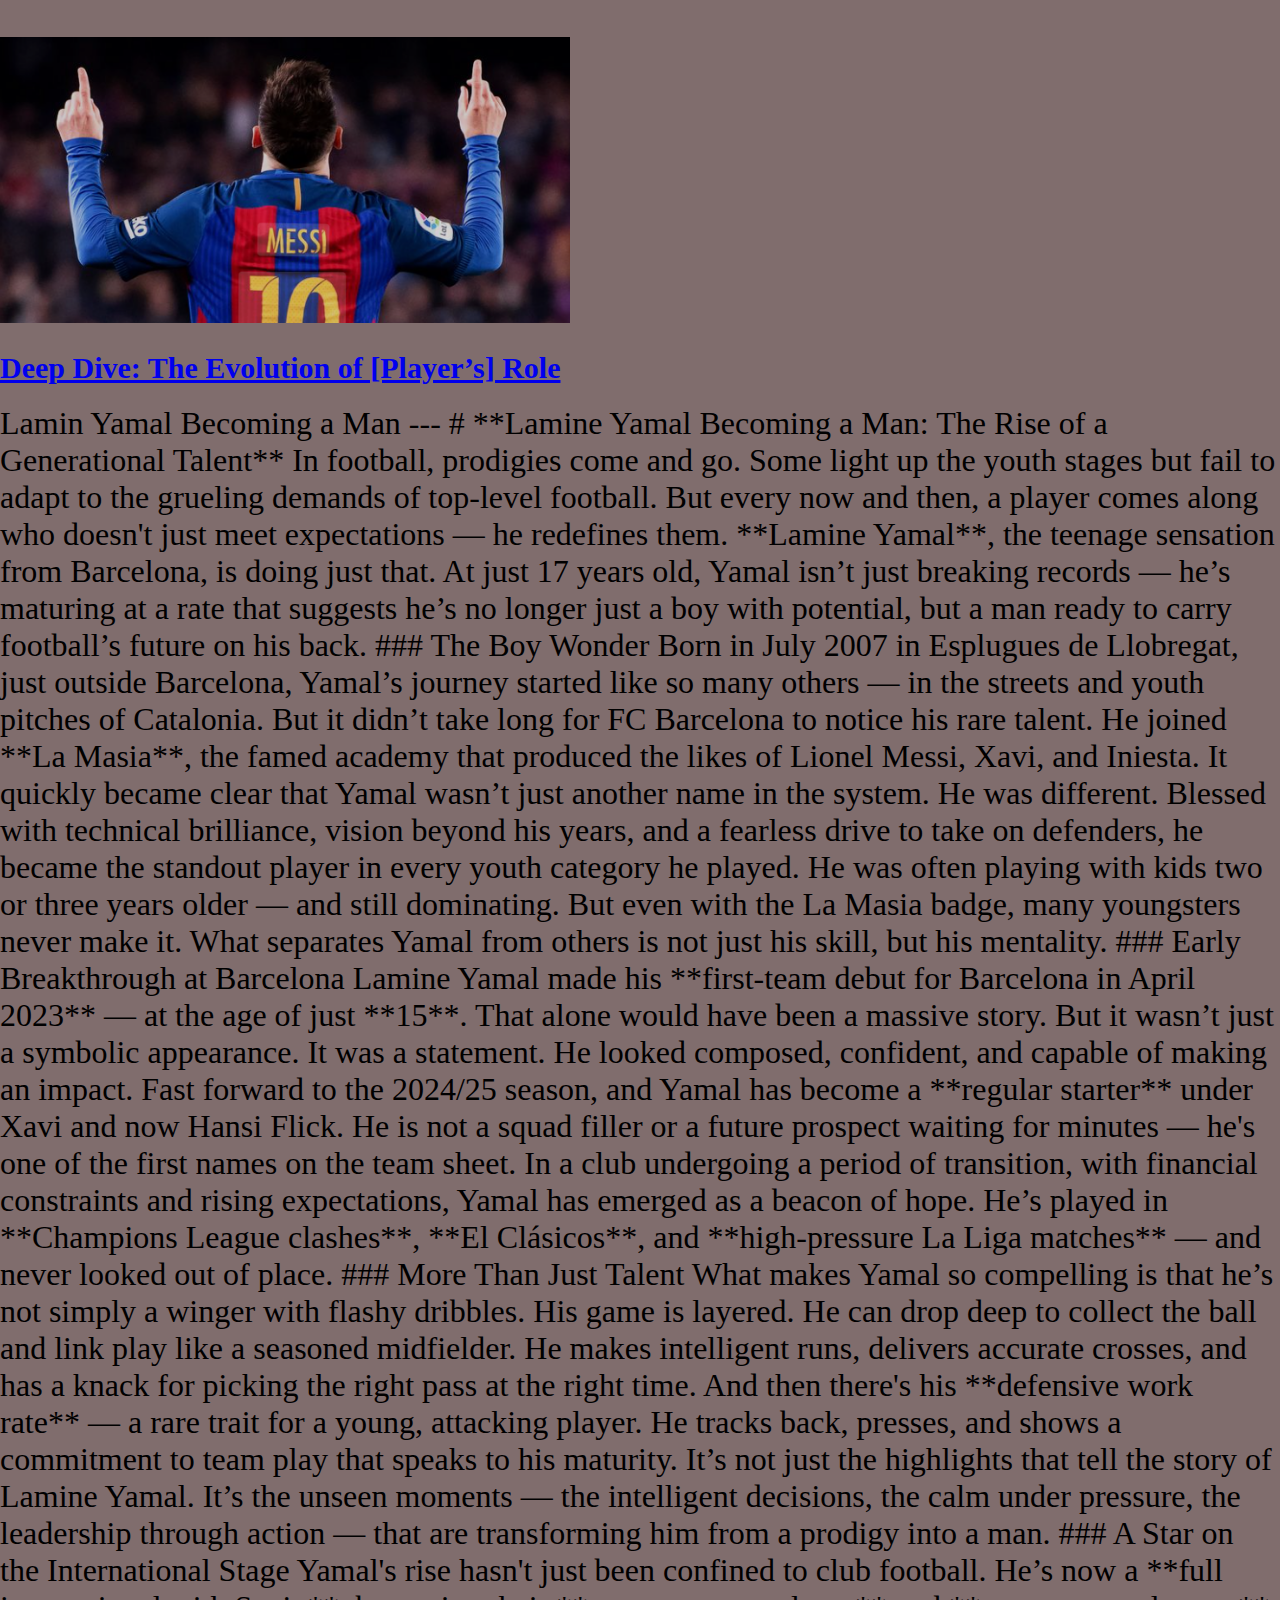
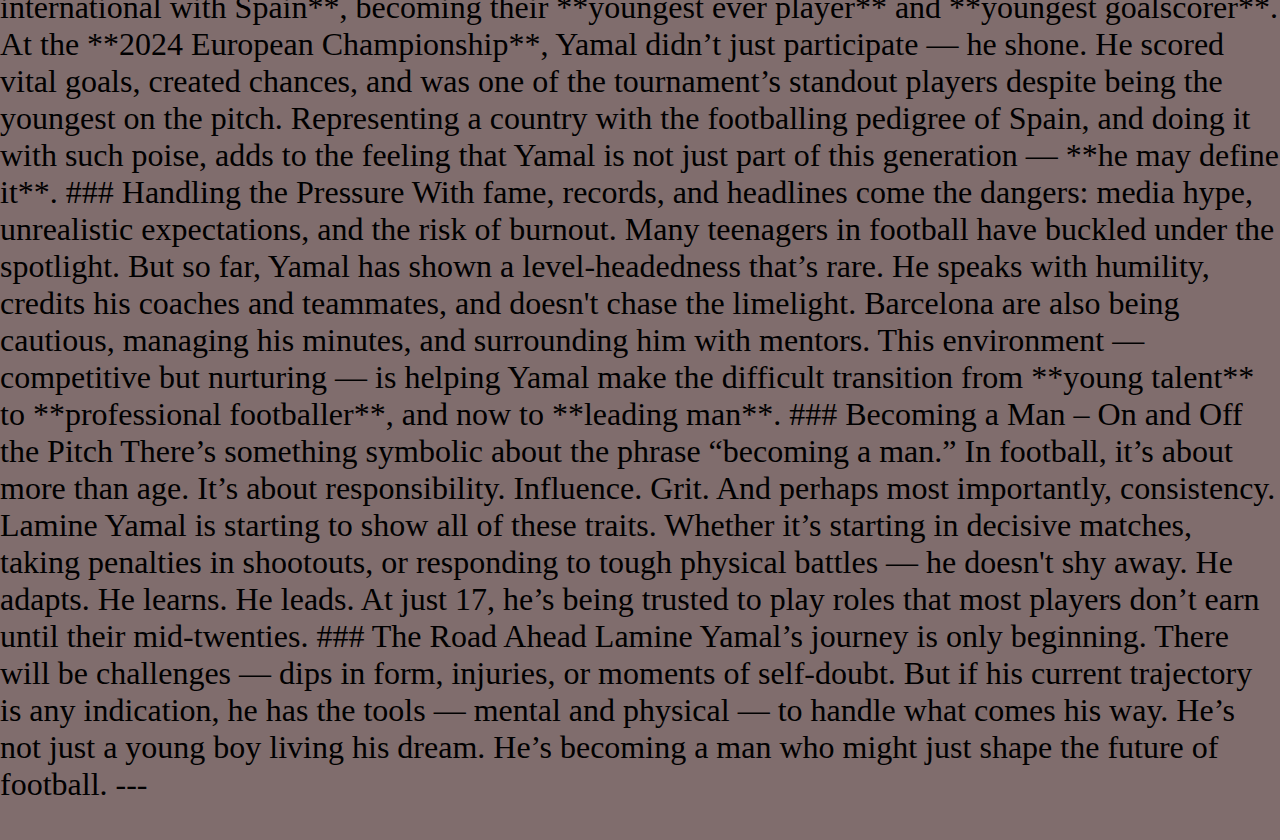
<file: Deep Dive.html>
<!DOCTYPE html>
<html lang="en">
  <head>
    <meta charset="UTF-8" />
    <meta name="viewport" content="width=device-width, initial-scale=1.0" />
    <title>Deep Dive: The Evolution of [Player’s] Role</title>
    <link rel="stylesheet" href="football.css" />
  </head>
  <body>
    <div class="Messi">
      <a href="chelsea.html"> <img src="Screenshot 2025-07-19 164123.png" /></a>
      <a href="chelsea.html"
        ><h1 class="Posts">Deep Dive: The Evolution of [Player’s] Role</h1></a
      >
      <div class="note">
        Lamin Yamal Becoming a Man --- # **Lamine Yamal Becoming a Man:
        The Rise of a Generational Talent** In football, prodigies come and go.
        Some light up the youth stages but fail to adapt to the grueling demands
        of top-level football. But every now and then, a player comes along who
        doesn't just meet expectations — he redefines them. **Lamine Yamal**,
        the teenage sensation from Barcelona, is doing just that. At just 17
        years old, Yamal isn’t just breaking records — he’s maturing at a rate
        that suggests he’s no longer just a boy with potential, but a man ready
        to carry football’s future on his back. ### The Boy Wonder Born in July
        2007 in Esplugues de Llobregat, just outside Barcelona, Yamal’s journey
        started like so many others — in the streets and youth pitches of
        Catalonia. But it didn’t take long for FC Barcelona to notice his rare
        talent. He joined **La Masia**, the famed academy that produced the
        likes of Lionel Messi, Xavi, and Iniesta. It quickly became clear that
        Yamal wasn’t just another name in the system. He was different. Blessed
        with technical brilliance, vision beyond his years, and a fearless drive
        to take on defenders, he became the standout player in every youth
        category he played. He was often playing with kids two or three years
        older — and still dominating. But even with the La Masia badge, many
        youngsters never make it. What separates Yamal from others is not just
        his skill, but his mentality. ### Early Breakthrough at Barcelona Lamine
        Yamal made his **first-team debut for Barcelona in April 2023** — at the
        age of just **15**. That alone would have been a massive story. But it
        wasn’t just a symbolic appearance. It was a statement. He looked
        composed, confident, and capable of making an impact. Fast forward to
        the 2024/25 season, and Yamal has become a **regular starter** under
        Xavi and now Hansi Flick. He is not a squad filler or a future prospect
        waiting for minutes — he's one of the first names on the team sheet. In
        a club undergoing a period of transition, with financial constraints and
        rising expectations, Yamal has emerged as a beacon of hope. He’s played
        in **Champions League clashes**, **El Clásicos**, and **high-pressure La
        Liga matches** — and never looked out of place. ### More Than Just
        Talent What makes Yamal so compelling is that he’s not simply a winger
        with flashy dribbles. His game is layered. He can drop deep to collect
        the ball and link play like a seasoned midfielder. He makes intelligent
        runs, delivers accurate crosses, and has a knack for picking the right
        pass at the right time. And then there's his **defensive work rate** — a
        rare trait for a young, attacking player. He tracks back, presses, and
        shows a commitment to team play that speaks to his maturity. It’s not
        just the highlights that tell the story of Lamine Yamal. It’s the unseen
        moments — the intelligent decisions, the calm under pressure, the
        leadership through action — that are transforming him from a prodigy
        into a man. ### A Star on the International Stage Yamal's rise hasn't
        just been confined to club football. He’s now a **full international
        with Spain**, becoming their **youngest ever player** and **youngest
        goalscorer**. At the **2024 European Championship**, Yamal didn’t just
        participate — he shone. He scored vital goals, created chances, and was
        one of the tournament’s standout players despite being the youngest on
        the pitch. Representing a country with the footballing pedigree of
        Spain, and doing it with such poise, adds to the feeling that Yamal is
        not just part of this generation — **he may define it**. ### Handling
        the Pressure With fame, records, and headlines come the dangers: media
        hype, unrealistic expectations, and the risk of burnout. Many teenagers
        in football have buckled under the spotlight. But so far, Yamal has
        shown a level-headedness that’s rare. He speaks with humility, credits
        his coaches and teammates, and doesn't chase the limelight. Barcelona
        are also being cautious, managing his minutes, and surrounding him with
        mentors. This environment — competitive but nurturing — is helping Yamal
        make the difficult transition from **young talent** to **professional
        footballer**, and now to **leading man**. ### Becoming a Man – On and
        Off the Pitch There’s something symbolic about the phrase “becoming a
        man.” In football, it’s about more than age. It’s about responsibility.
        Influence. Grit. And perhaps most importantly, consistency. Lamine Yamal
        is starting to show all of these traits. Whether it’s starting in
        decisive matches, taking penalties in shootouts, or responding to tough
        physical battles — he doesn't shy away. He adapts. He learns. He leads.
        At just 17, he’s being trusted to play roles that most players don’t
        earn until their mid-twenties. ### The Road Ahead Lamine Yamal’s journey
        is only beginning. There will be challenges — dips in form, injuries, or
        moments of self-doubt. But if his current trajectory is any indication,
        he has the tools — mental and physical — to handle what comes his way.
        He’s not just a young boy living his dream. He’s becoming a man who
        might just shape the future of football. ---
      </div>
    </div>
  </body>
</html>
</file>
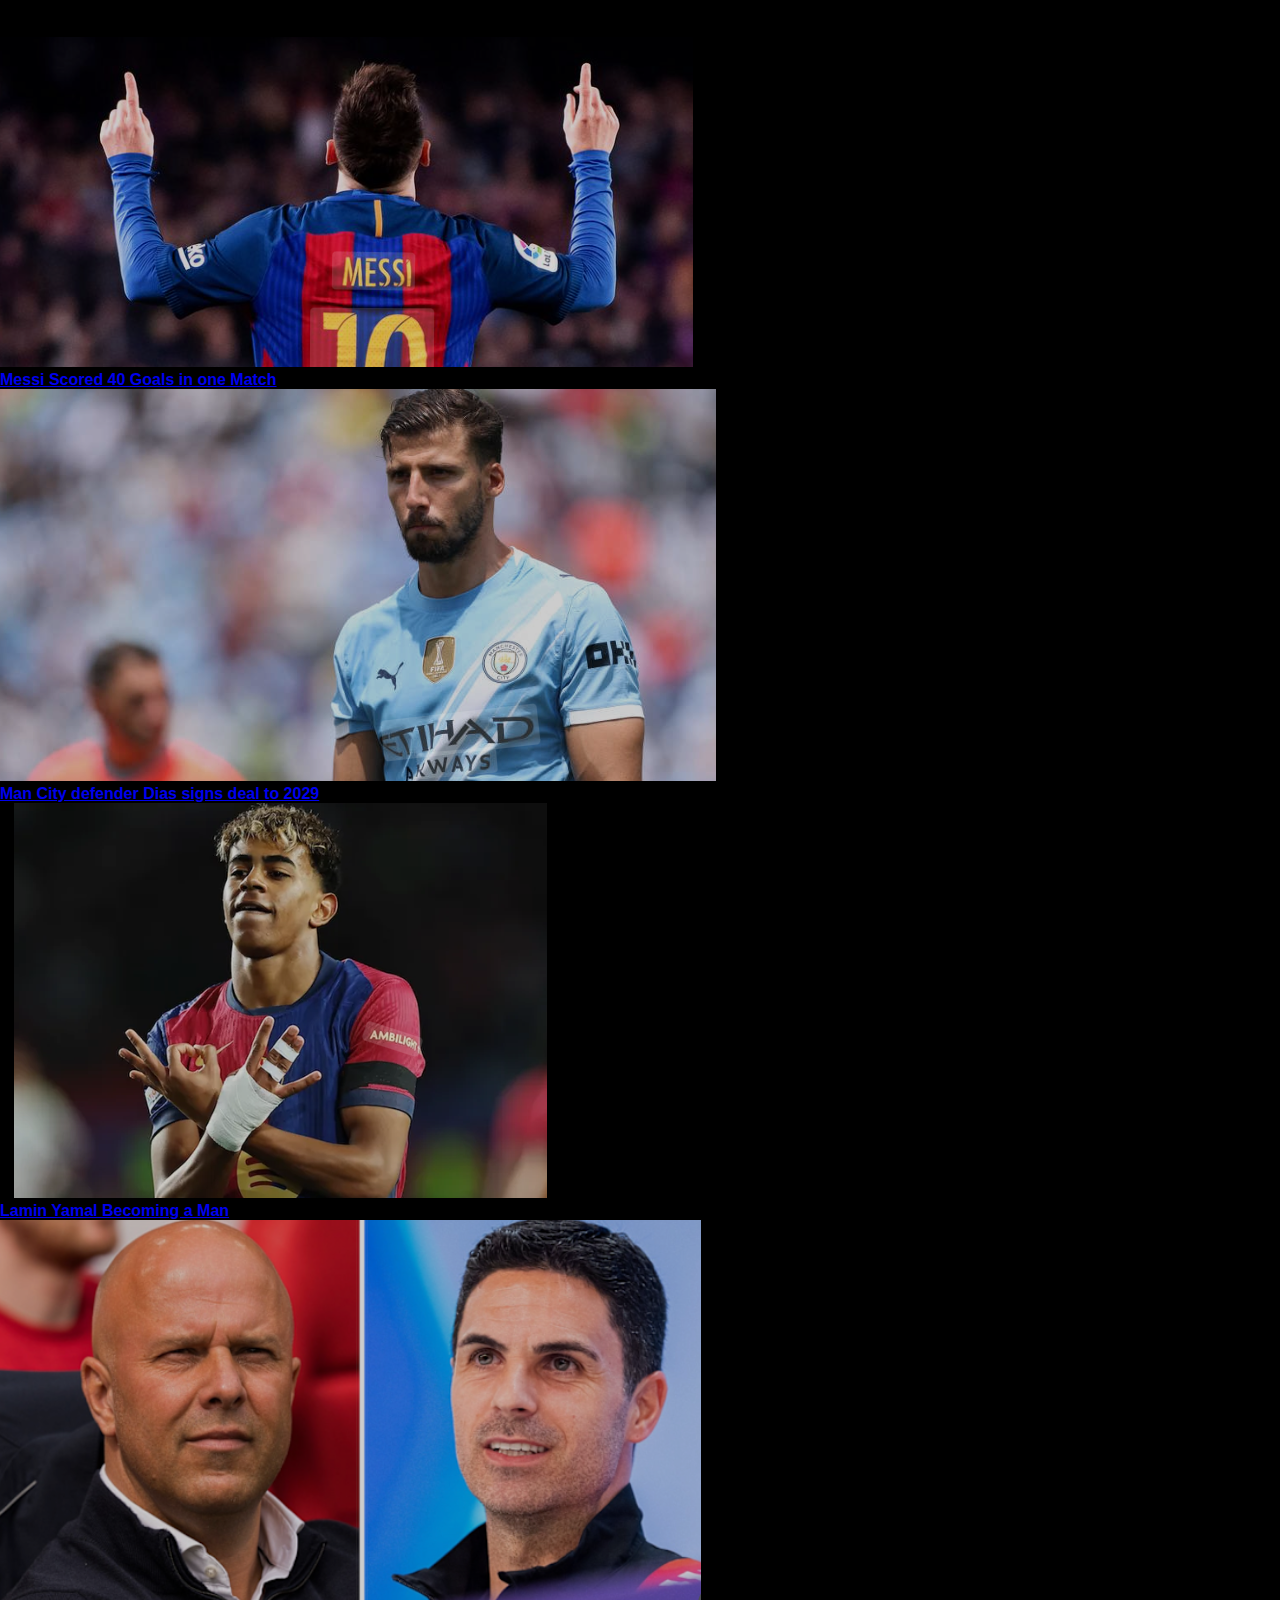
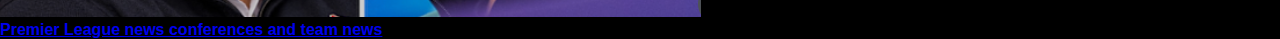
<file: football.html>
<!DOCTYPE html>
<html lang="en">
  <head>
    <meta charset="UTF-8" />
    <meta name="viewport" content="width=device-width, initial-scale=1.0" />
    <title>FOOTBALL</title>
    <link rel="stylesheet" href="style.css" />
  </head>
  <body>
    <h1>POSTS</h1>
    <a href="messi.html"> <img src="Screenshot 2025-07-19 164123.png" /></a>
    <a href="messi.html"
      ><h4 class="Posts">Messi Scored 40 Goals in one Match</h4></a
    >
    <a href="Man City defender.html">
      <img src="Screenshot 2025-08-23 080001.png"
    /></a>
    <a href="Man City defender.html"
      ><h4 class="Posts">Man City defender Dias signs deal to 2029</h4></a
    >
    >
    <a href="lamin yamal.html">
      <img src="Screenshot 2025-08-23 075539.png"
    /></a>
    <a href="lamin yamal.html"
      ><h4 class="Posts">Lamin Yamal Becoming a Man</h4></a
    >

    <a href="Premier League.HTML">
      <img src="Screenshot 2025-08-23 080437.png"
    /></a>
    <a href="Premier League.HTML"
      ><h4 class="Posts">Premier League news conferences and team news</h4></a
    >
  </body>
</html>
</file>
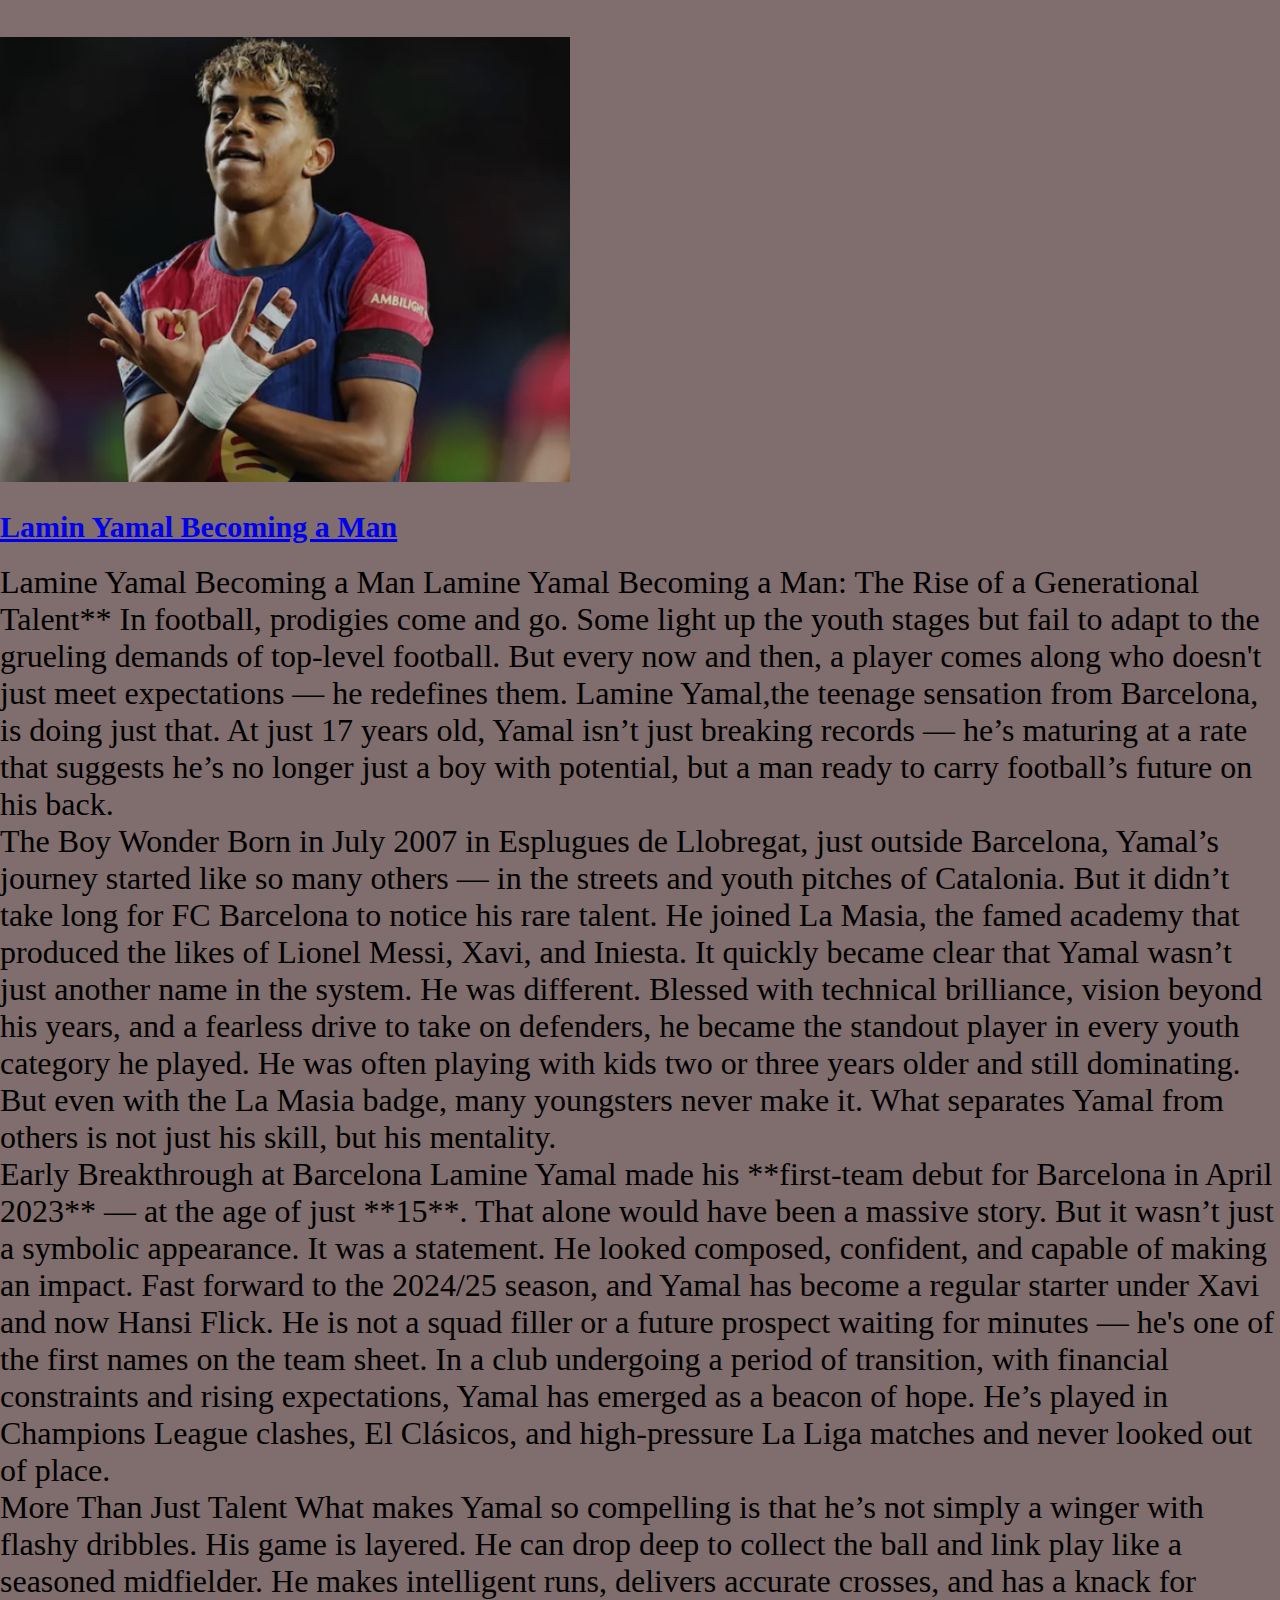
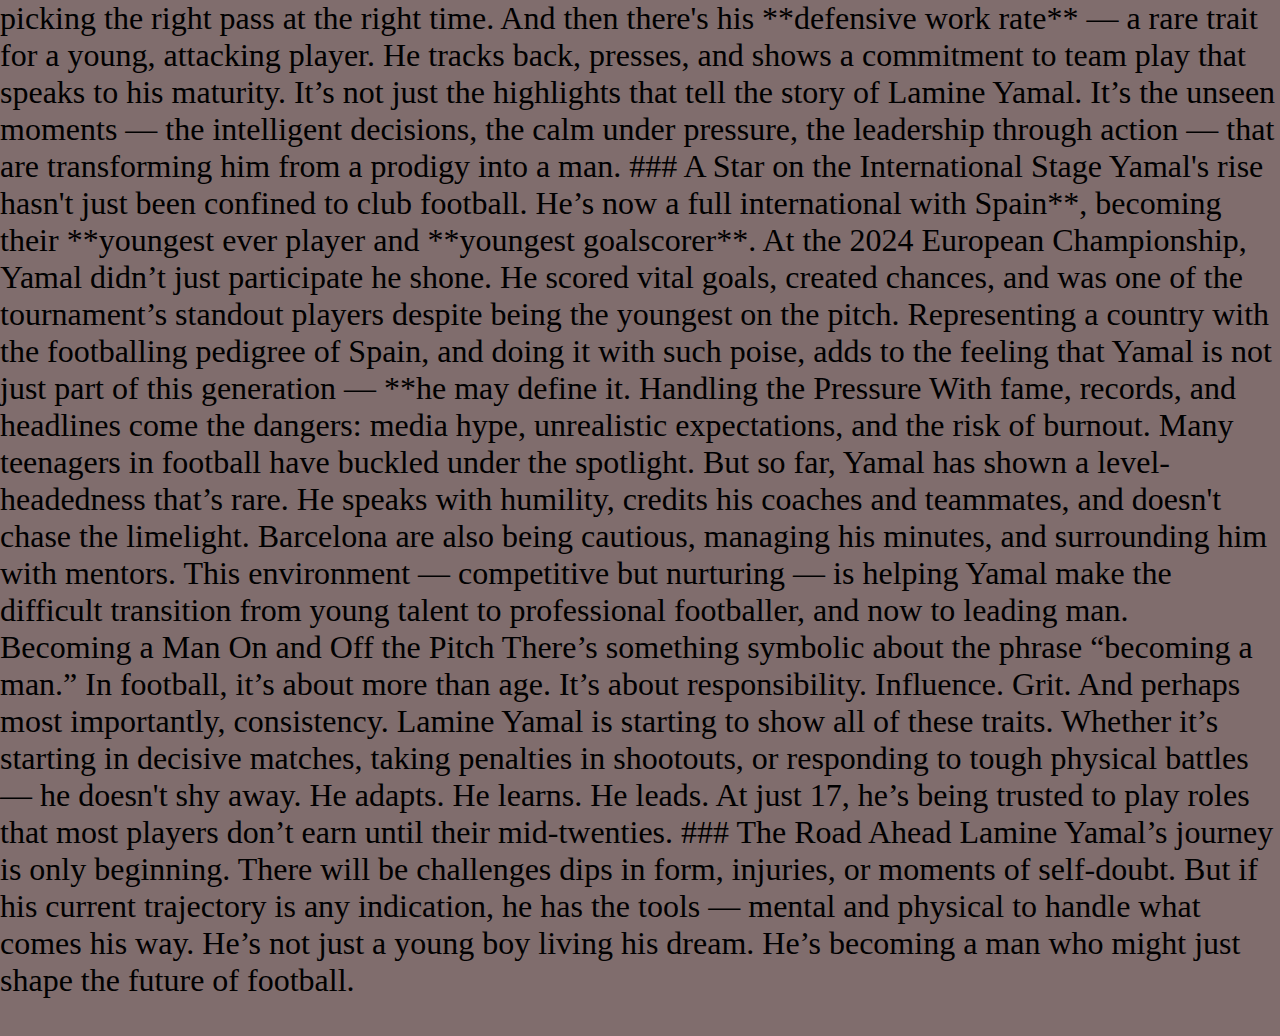
<file: lamin yamal.html>
<!DOCTYPE html>
<html lang="en">
  <head>
    <meta charset="UTF-8" />
    <meta name="viewport" content="width=device-width, initial-scale=1.0" />
    <title>Lamin Yamal Becoming a Man</title>
    <link rel="stylesheet" href="football.css" />
  </head>
  <body >
    <div class="Messi">
      <a href="chelsea.html">
        <img class="messi" src="Screenshot 2025-08-23 075539.png"
      /></a>
      <a href="chelsea.html"
        ><h1 class="Posts">Lamin Yamal Becoming a Man</h1></a
      >
    </div>
      <div class="note">
        Lamine Yamal Becoming a Man 
        Lamine Yamal Becoming a Man: The Rise of a Generational Talent** In football, prodigies come and go. Some
        light up the youth stages but fail to adapt to the grueling demands of
        top-level football. But every now and then, a player comes along who
        doesn't just meet expectations — he redefines them. 
        Lamine Yamal,the teenage sensation from Barcelona, is doing just that. At just 17
        years old, Yamal isn’t just breaking records — he’s maturing at a rate
        that suggests he’s no longer just a boy with potential, but a man ready
        to carry football’s future on his back.
        <br>
        The Boy Wonder Born in July 2007 in Esplugues de Llobregat, just outside Barcelona, Yamal’s journey
        started like so many others — in the streets and youth pitches of
        Catalonia. But it didn’t take long for FC Barcelona to notice his rare
        talent. He joined La Masia, the famed academy that produced the
        likes of Lionel Messi, Xavi, and Iniesta. It quickly became clear that
        Yamal wasn’t just another name in the system. He was different. Blessed
        with technical brilliance, vision beyond his years, and a fearless drive
        to take on defenders, he became the standout player in every youth
        category he played. He was often playing with kids two or three years
        older and still dominating. But even with the La Masia badge, many
        youngsters never make it. What separates Yamal from others is not just
        his skill, but his mentality.
        <br>
        Early Breakthrough at Barcelona Lamine Yamal made his **first-team debut for Barcelona in April 2023** — at the
        age of just **15**. That alone would have been a massive story. But it
        wasn’t just a symbolic appearance. It was a statement. He looked
        composed, confident, and capable of making an impact. Fast forward to
        the 2024/25 season, and Yamal has become a regular starter under
        Xavi and now Hansi Flick. He is not a squad filler or a future prospect
        waiting for minutes — he's one of the first names on the team sheet. In
        a club undergoing a period of transition, with financial constraints and
        rising expectations, Yamal has emerged as a beacon of hope. He’s played
        in Champions League clashes, El Clásicos, and high-pressure La
        Liga matches and never looked out of place. 
        <br>
         More Than Just Talent What makes Yamal so compelling is that he’s not simply a winger
        with flashy dribbles. His game is layered. He can drop deep to collect
        the ball and link play like a seasoned midfielder. He makes intelligent
        runs, delivers accurate crosses, and has a knack for picking the right
        pass at the right time. And then there's his **defensive work rate** — a
        rare trait for a young, attacking player. He tracks back, presses, and
        shows a commitment to team play that speaks to his maturity. It’s not
        just the highlights that tell the story of Lamine Yamal. It’s the unseen
        moments — the intelligent decisions, the calm under pressure, the
        leadership through action — that are transforming him from a prodigy
        into a man. ### A Star on the International Stage Yamal's rise hasn't
        just been confined to club football. He’s now a full international
        with Spain**, becoming their **youngest ever player and **youngest
        goalscorer**. At the 2024 European Championship, Yamal didn’t just
        participate  he shone. He scored vital goals, created chances, and was
        one of the tournament’s standout players despite being the youngest on
        the pitch. Representing a country with the footballing pedigree of
        Spain, and doing it with such poise, adds to the feeling that Yamal is
        not just part of this generation — **he may define it. Handling
        the Pressure With fame, records, and headlines come the dangers: media
        hype, unrealistic expectations, and the risk of burnout. Many teenagers
        in football have buckled under the spotlight. But so far, Yamal has
        shown a level-headedness that’s rare. He speaks with humility, credits
        his coaches and teammates, and doesn't chase the limelight. Barcelona
        are also being cautious, managing his minutes, and surrounding him with
        mentors. This environment — competitive but nurturing — is helping Yamal
        make the difficult transition from young talent to professional
        footballer, and now to leading man.<br>Becoming a Man On and
        Off the Pitch There’s something symbolic about the phrase “becoming a
        man.” In football, it’s about more than age. It’s about responsibility.
        Influence. Grit. And perhaps most importantly, consistency. Lamine Yamal
        is starting to show all of these traits. Whether it’s starting in
        decisive matches, taking penalties in shootouts, or responding to tough
        physical battles — he doesn't shy away. He adapts. He learns. He leads.
        At just 17, he’s being trusted to play roles that most players don’t
        earn until their mid-twenties. ### The Road Ahead Lamine Yamal’s journey
        is only beginning. There will be challenges dips in form, injuries, or
        moments of self-doubt. But if his current trajectory is any indication,
        he has the tools — mental and physical to handle what comes his way.
        He’s not just a young boy living his dream. He’s becoming a man who
        might just shape the future of football. 
      </div>
    </div>
    </div>
  </body>
</html>
</file>
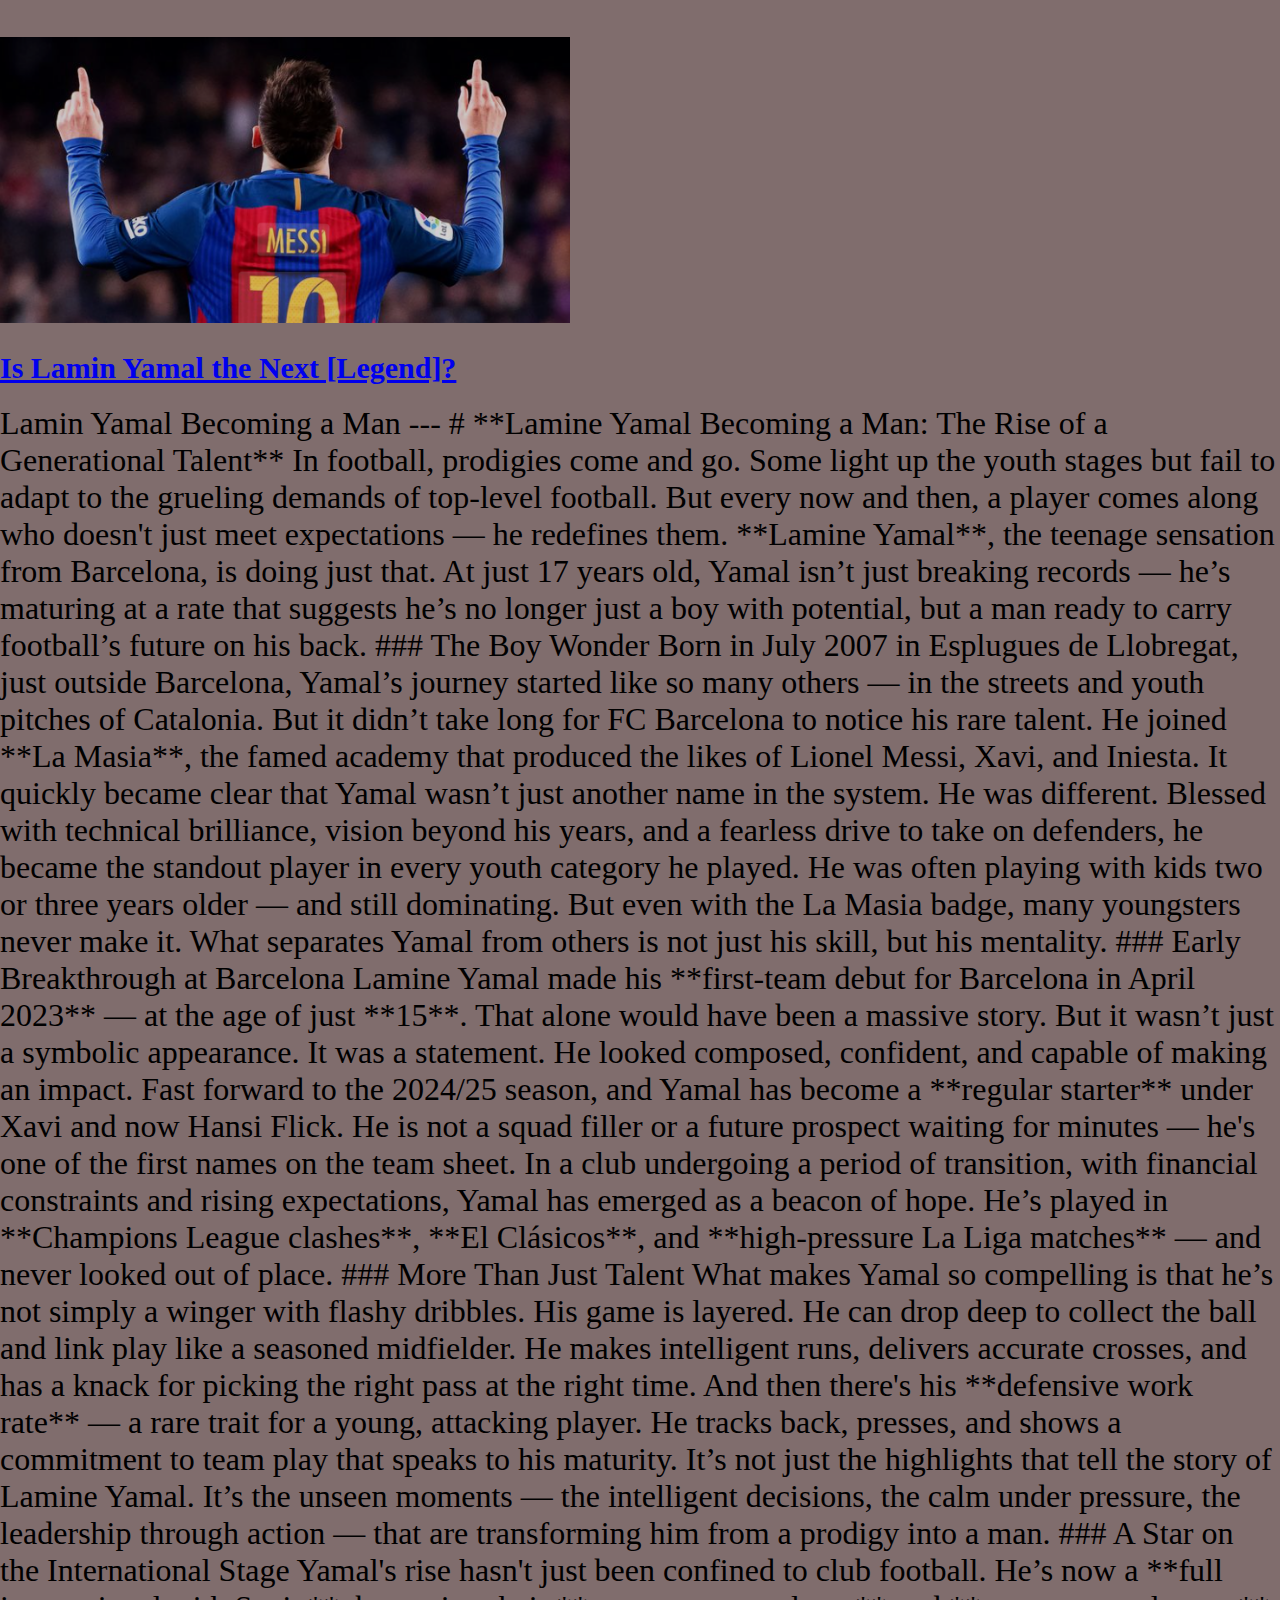
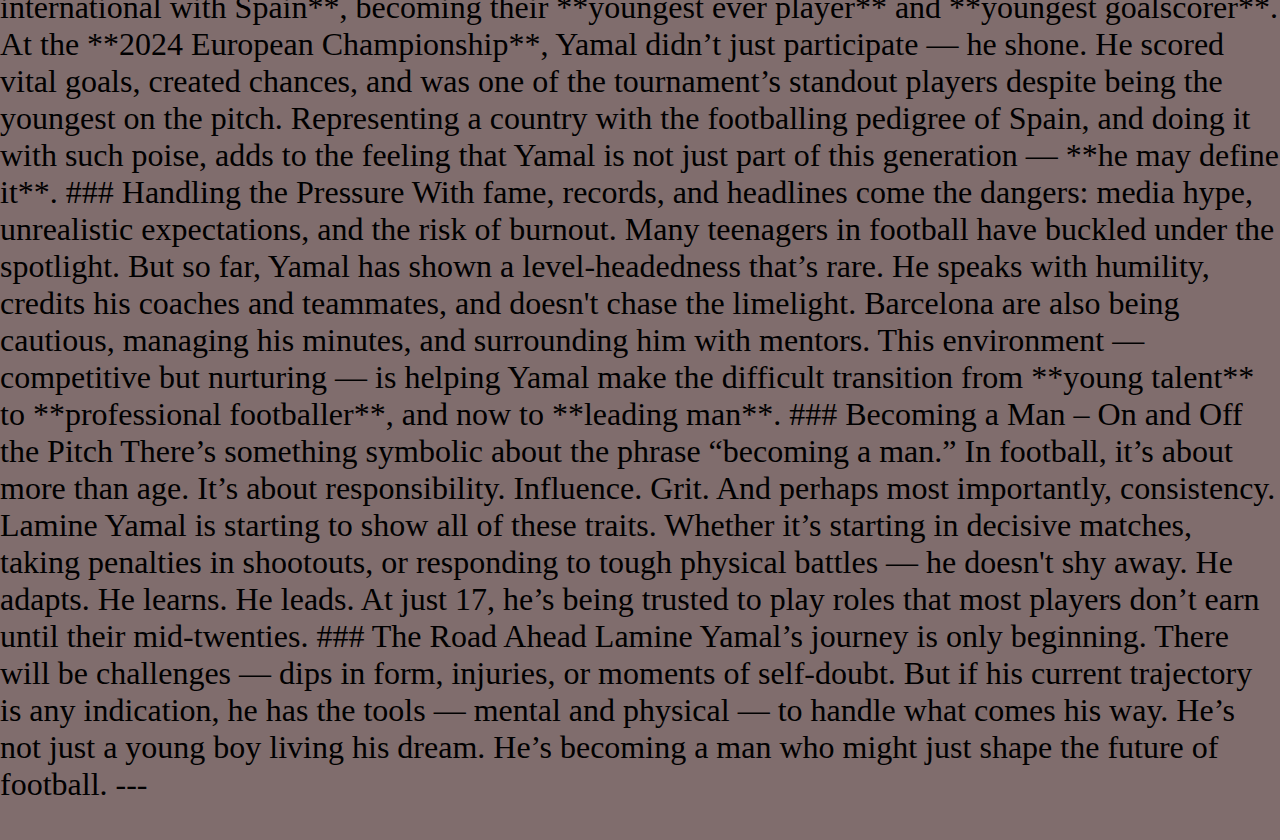
<file: laminlegend.html>
<!DOCTYPE html>
<html lang="en">
  <head>
    <meta charset="UTF-8" />
    <meta name="viewport" content="width=device-width, initial-scale=1.0" />
    <title>Is Lamin Yamal the Next [Legend]?</title>
    <link rel="stylesheet" href="football.css" />
  </head>
  <body>
    <div class="Messi">
      <a href="chelsea.html"> <img src="Screenshot 2025-07-19 164123.png" /></a>
      <a href="chelsea.html"
        ><h1 class="Posts">Is Lamin Yamal the Next [Legend]?</h1></a
      >
      <div class="note">
        Lamin Yamal Becoming a Man --- # **Lamine Yamal Becoming a Man:
        The Rise of a Generational Talent** In football, prodigies come and go.
        Some light up the youth stages but fail to adapt to the grueling demands
        of top-level football. But every now and then, a player comes along who
        doesn't just meet expectations — he redefines them. **Lamine Yamal**,
        the teenage sensation from Barcelona, is doing just that. At just 17
        years old, Yamal isn’t just breaking records — he’s maturing at a rate
        that suggests he’s no longer just a boy with potential, but a man ready
        to carry football’s future on his back. ### The Boy Wonder Born in July
        2007 in Esplugues de Llobregat, just outside Barcelona, Yamal’s journey
        started like so many others — in the streets and youth pitches of
        Catalonia. But it didn’t take long for FC Barcelona to notice his rare
        talent. He joined **La Masia**, the famed academy that produced the
        likes of Lionel Messi, Xavi, and Iniesta. It quickly became clear that
        Yamal wasn’t just another name in the system. He was different. Blessed
        with technical brilliance, vision beyond his years, and a fearless drive
        to take on defenders, he became the standout player in every youth
        category he played. He was often playing with kids two or three years
        older — and still dominating. But even with the La Masia badge, many
        youngsters never make it. What separates Yamal from others is not just
        his skill, but his mentality. ### Early Breakthrough at Barcelona Lamine
        Yamal made his **first-team debut for Barcelona in April 2023** — at the
        age of just **15**. That alone would have been a massive story. But it
        wasn’t just a symbolic appearance. It was a statement. He looked
        composed, confident, and capable of making an impact. Fast forward to
        the 2024/25 season, and Yamal has become a **regular starter** under
        Xavi and now Hansi Flick. He is not a squad filler or a future prospect
        waiting for minutes — he's one of the first names on the team sheet. In
        a club undergoing a period of transition, with financial constraints and
        rising expectations, Yamal has emerged as a beacon of hope. He’s played
        in **Champions League clashes**, **El Clásicos**, and **high-pressure La
        Liga matches** — and never looked out of place. ### More Than Just
        Talent What makes Yamal so compelling is that he’s not simply a winger
        with flashy dribbles. His game is layered. He can drop deep to collect
        the ball and link play like a seasoned midfielder. He makes intelligent
        runs, delivers accurate crosses, and has a knack for picking the right
        pass at the right time. And then there's his **defensive work rate** — a
        rare trait for a young, attacking player. He tracks back, presses, and
        shows a commitment to team play that speaks to his maturity. It’s not
        just the highlights that tell the story of Lamine Yamal. It’s the unseen
        moments — the intelligent decisions, the calm under pressure, the
        leadership through action — that are transforming him from a prodigy
        into a man. ### A Star on the International Stage Yamal's rise hasn't
        just been confined to club football. He’s now a **full international
        with Spain**, becoming their **youngest ever player** and **youngest
        goalscorer**. At the **2024 European Championship**, Yamal didn’t just
        participate — he shone. He scored vital goals, created chances, and was
        one of the tournament’s standout players despite being the youngest on
        the pitch. Representing a country with the footballing pedigree of
        Spain, and doing it with such poise, adds to the feeling that Yamal is
        not just part of this generation — **he may define it**. ### Handling
        the Pressure With fame, records, and headlines come the dangers: media
        hype, unrealistic expectations, and the risk of burnout. Many teenagers
        in football have buckled under the spotlight. But so far, Yamal has
        shown a level-headedness that’s rare. He speaks with humility, credits
        his coaches and teammates, and doesn't chase the limelight. Barcelona
        are also being cautious, managing his minutes, and surrounding him with
        mentors. This environment — competitive but nurturing — is helping Yamal
        make the difficult transition from **young talent** to **professional
        footballer**, and now to **leading man**. ### Becoming a Man – On and
        Off the Pitch There’s something symbolic about the phrase “becoming a
        man.” In football, it’s about more than age. It’s about responsibility.
        Influence. Grit. And perhaps most importantly, consistency. Lamine Yamal
        is starting to show all of these traits. Whether it’s starting in
        decisive matches, taking penalties in shootouts, or responding to tough
        physical battles — he doesn't shy away. He adapts. He learns. He leads.
        At just 17, he’s being trusted to play roles that most players don’t
        earn until their mid-twenties. ### The Road Ahead Lamine Yamal’s journey
        is only beginning. There will be challenges — dips in form, injuries, or
        moments of self-doubt. But if his current trajectory is any indication,
        he has the tools — mental and physical — to handle what comes his way.
        He’s not just a young boy living his dream. He’s becoming a man who
        might just shape the future of football. ---
      </div>
    </div>
  </body>
</html>
</file>
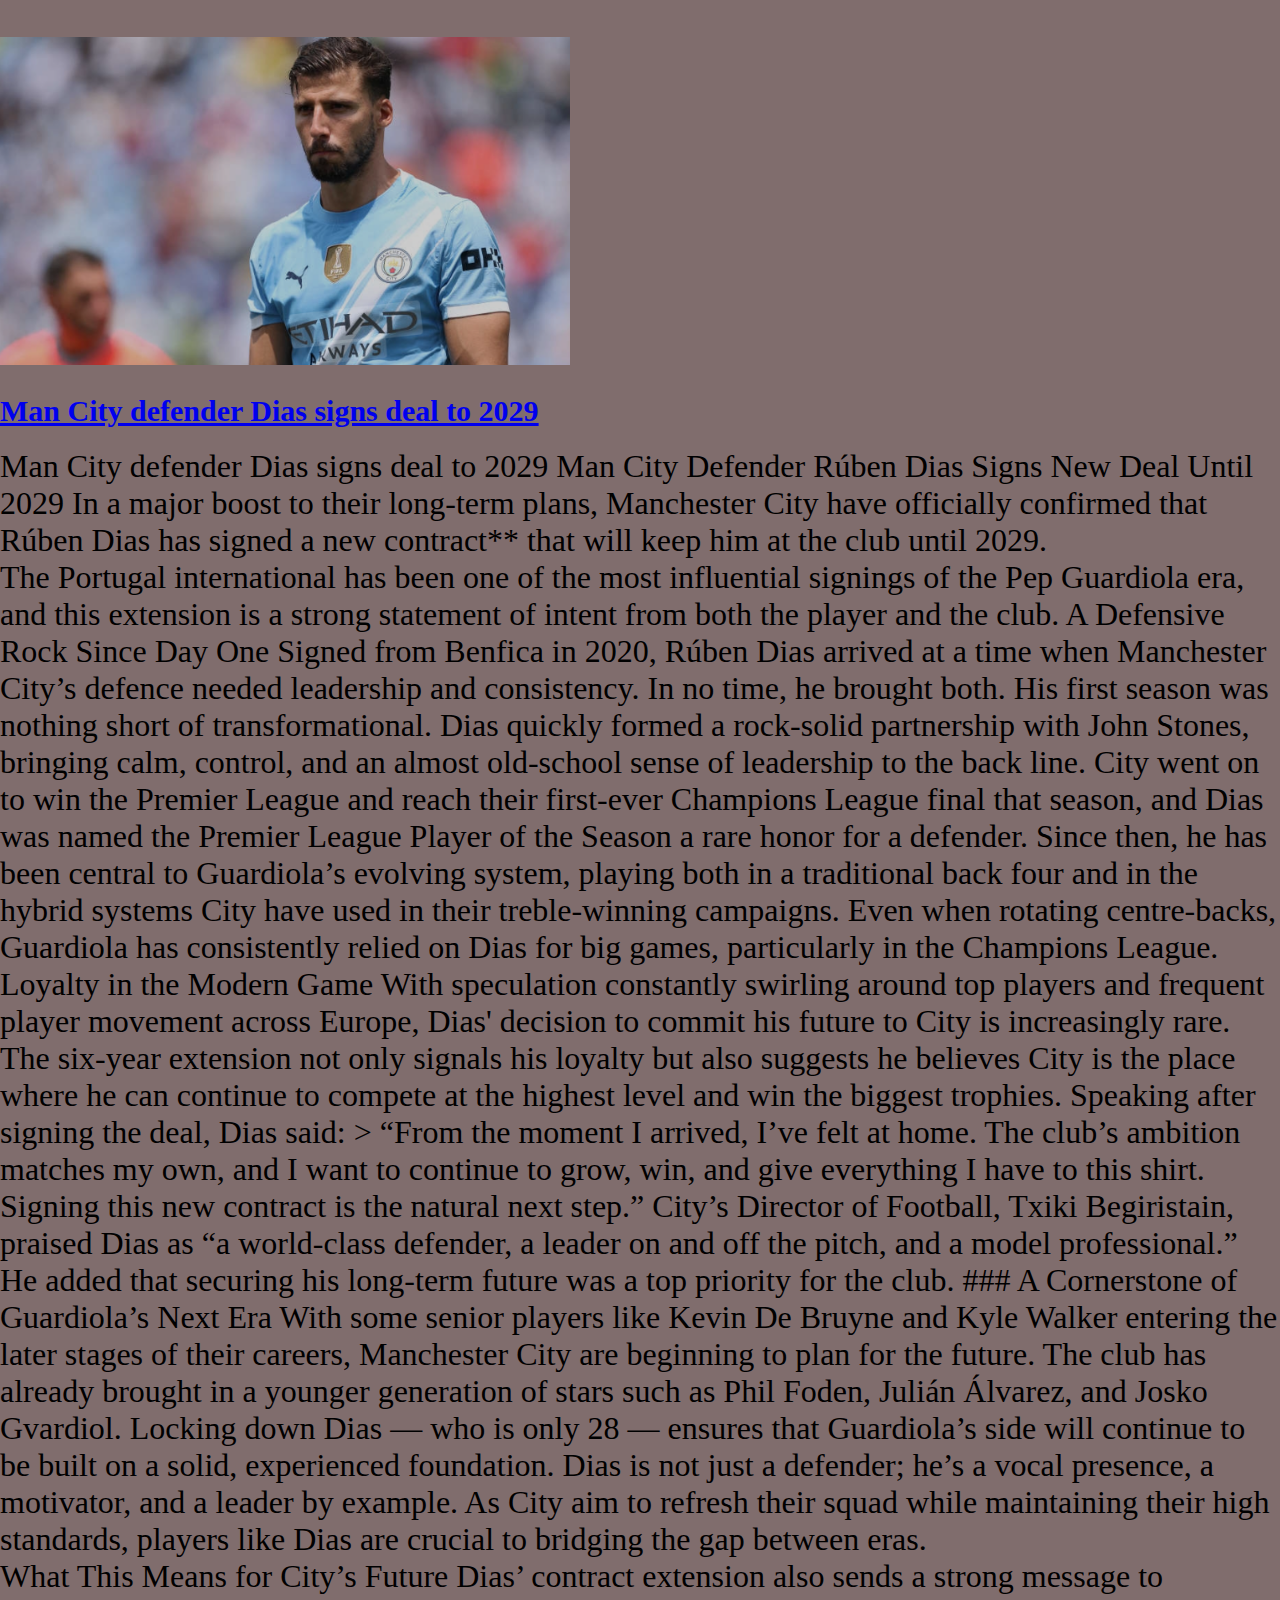
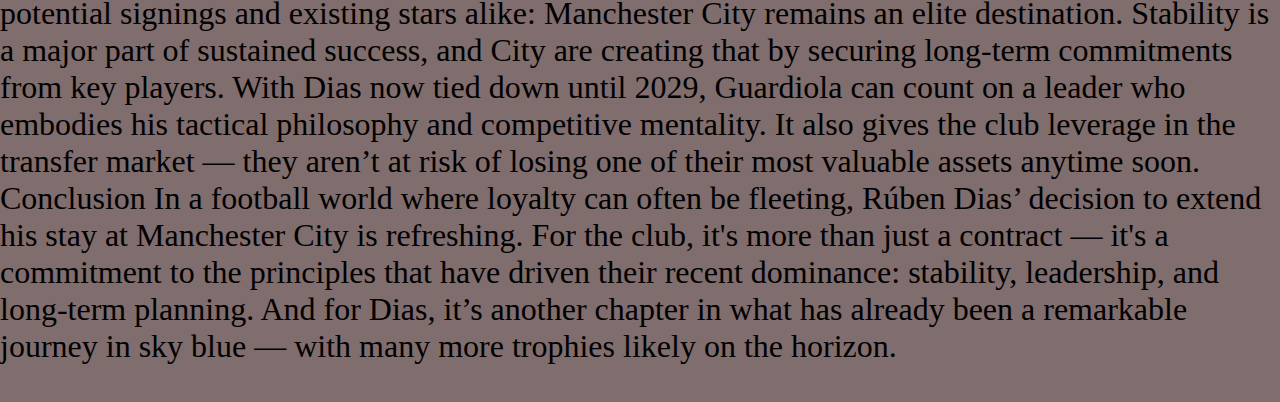
<file: Man City defender.html>
<!DOCTYPE html>
<html lang="en">
  <head>
    <meta charset="UTF-8" />
    <meta name="viewport" content="width=device-width, initial-scale=1.0" />
    <title>Man City defender Dias signs deal to 2029</title>
    <link rel="stylesheet" href="football.css" />
  </head>
  <body>
    <div class="Messi">
      <a href="chelsea.html"> <img src="Screenshot 2025-08-23 080001.png" /></a>
      <a href="chelsea.html"
        ><h1 class="Posts">Man City defender Dias signs deal to 2029</h1></a
      >
      <div class="note">
        Man City defender Dias signs deal to 2029 Man City Defender Rúben Dias
        Signs New Deal Until 2029 In a major boost to their long-term plans,
        Manchester City have officially confirmed that Rúben Dias has signed a
        new contract** that will keep him at the club until 2029. <br />The
        Portugal international has been one of the most influential signings of
        the Pep Guardiola era, and this extension is a strong statement of
        intent from both the player and the club. A Defensive Rock Since Day One
        Signed from Benfica in 2020, Rúben Dias arrived at a time when
        Manchester City’s defence needed leadership and consistency. In no time,
        he brought both. His first season was nothing short of transformational.
        Dias quickly formed a rock-solid partnership with John Stones, bringing
        calm, control, and an almost old-school sense of leadership to the back
        line. City went on to win the Premier League and reach their first-ever
        Champions League final that season, and Dias was named the Premier
        League Player of the Season a rare honor for a defender. Since then, he
        has been central to Guardiola’s evolving system, playing both in a
        traditional back four and in the hybrid systems City have used in their
        treble-winning campaigns. Even when rotating centre-backs, Guardiola has
        consistently relied on Dias for big games, particularly in the Champions
        League. Loyalty in the Modern Game With speculation constantly swirling
        around top players and frequent player movement across Europe, Dias'
        decision to commit his future to City is increasingly rare. The six-year
        extension not only signals his loyalty but also suggests he believes
        City is the place where he can continue to compete at the highest level
        and win the biggest trophies. Speaking after signing the deal, Dias
        said: > “From the moment I arrived, I’ve felt at home. The club’s
        ambition matches my own, and I want to continue to grow, win, and give
        everything I have to this shirt. Signing this new contract is the
        natural next step.” City’s Director of Football, Txiki Begiristain,
        praised Dias as “a world-class defender, a leader on and off the pitch,
        and a model professional.” He added that securing his long-term future
        was a top priority for the club. ### A Cornerstone of Guardiola’s Next
        Era With some senior players like Kevin De Bruyne and Kyle Walker
        entering the later stages of their careers, Manchester City are
        beginning to plan for the future. The club has already brought in a
        younger generation of stars such as Phil Foden, Julián Álvarez, and
        Josko Gvardiol. Locking down Dias — who is only 28 — ensures that
        Guardiola’s side will continue to be built on a solid, experienced
        foundation. Dias is not just a defender; he’s a vocal presence, a
        motivator, and a leader by example. As City aim to refresh their squad
        while maintaining their high standards, players like Dias are crucial to
        bridging the gap between eras. <br />
        What This Means for City’s Future Dias’ contract extension also sends a
        strong message to potential signings and existing stars alike:
        Manchester City remains an elite destination. Stability is a major part
        of sustained success, and City are creating that by securing long-term
        commitments from key players. With Dias now tied down until 2029,
        Guardiola can count on a leader who embodies his tactical philosophy and
        competitive mentality. It also gives the club leverage in the transfer
        market — they aren’t at risk of losing one of their most valuable assets
        anytime soon.<br />
        Conclusion In a football world where loyalty can often be fleeting,
        Rúben Dias’ decision to extend his stay at Manchester City is
        refreshing. For the club, it's more than just a contract — it's a
        commitment to the principles that have driven their recent dominance:
        stability, leadership, and long-term planning. And for Dias, it’s
        another chapter in what has already been a remarkable journey in sky
        blue — with many more trophies likely on the horizon.
      </div>
    </div>
  </body>
</html>
</file>
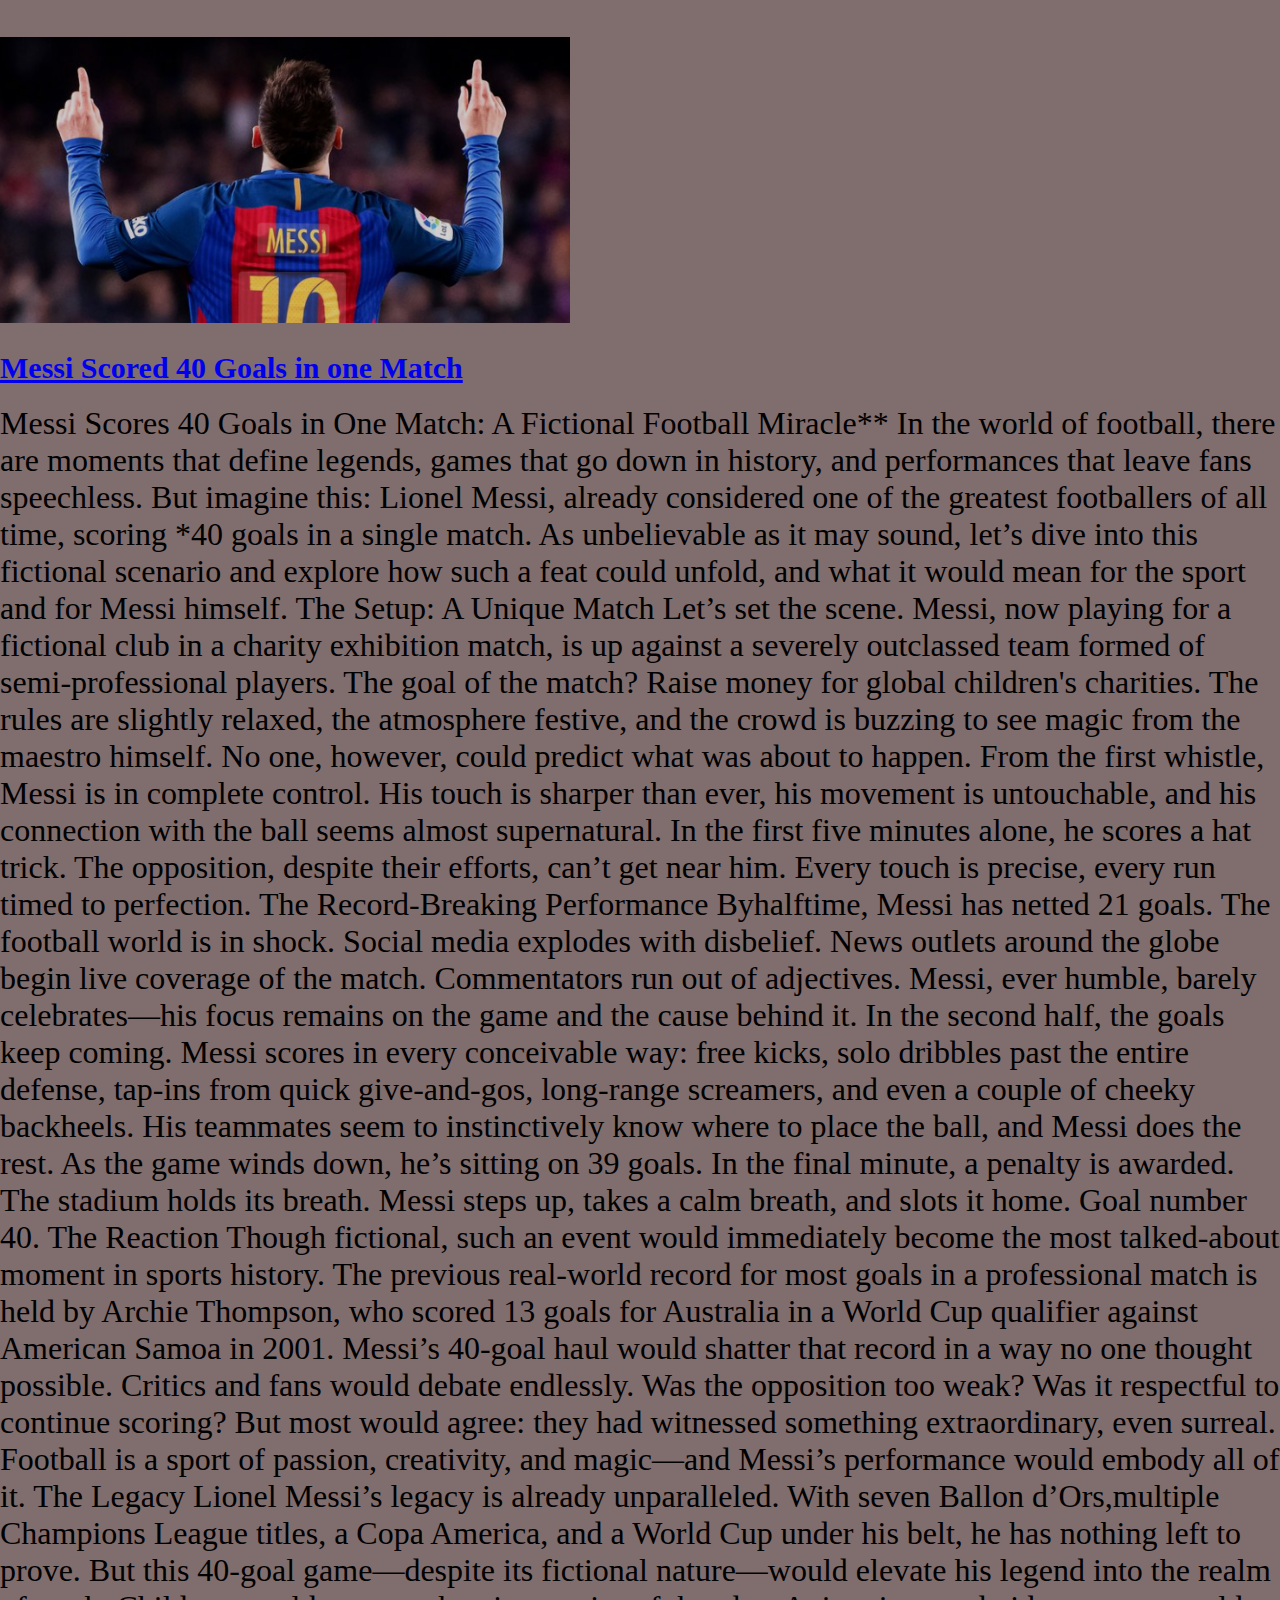
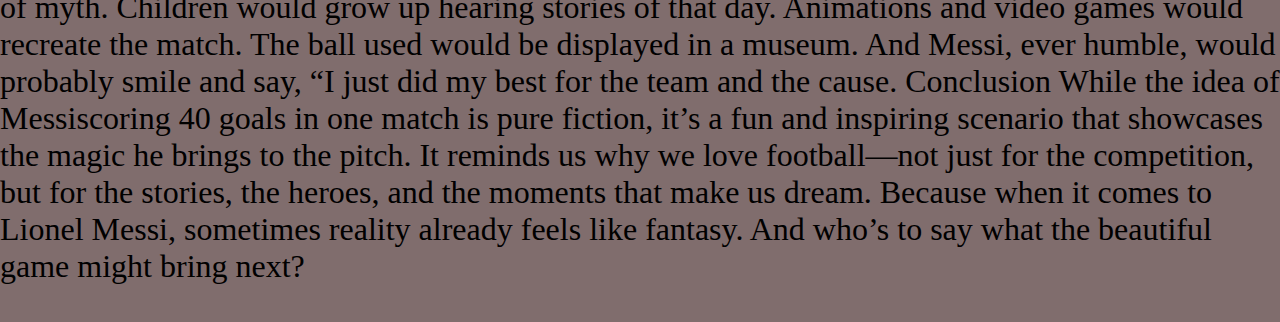
<file: messi.html>
<!DOCTYPE html>
<html lang="en">
  <head>
    <meta charset="UTF-8" />
    <meta name="viewport" content="width=device-width, initial-scale=1.0" />
    <title>Messi Scored 40 Goals in one Match</title>
    <link rel="stylesheet" href="football.css" />
  </head>
  <body>
    <div>
      <a href="chelsea.html"> <img src="Screenshot 2025-07-19 164123.png" /></a>
      <a href="chelsea.html"
        ><h1 class="Posts">Messi Scored 40 Goals in one Match</h1></a
      >
      <div class="note">
        Messi Scores 40 Goals in One Match: A Fictional Football Miracle** In
        the world of football, there are moments that define legends, games that
        go down in history, and performances that leave fans speechless. But
        imagine this: Lionel Messi, already considered one of the greatest
        footballers of all time, scoring *40 goals in a single match. As
        unbelievable as it may sound, let’s dive into this fictional scenario
        and explore how such a feat could unfold, and what it would mean for the
        sport and for Messi himself. The Setup: A Unique Match Let’s set the
        scene. Messi, now playing for a fictional club in a charity exhibition
        match, is up against a severely outclassed team formed of
        semi-professional players. The goal of the match? Raise money for global
        children's charities. The rules are slightly relaxed, the atmosphere
        festive, and the crowd is buzzing to see magic from the maestro himself.
        No one, however, could predict what was about to happen. From the first
        whistle, Messi is in complete control. His touch is sharper than ever,
        his movement is untouchable, and his connection with the ball seems
        almost supernatural. In the first five minutes alone, he scores a hat
        trick. The opposition, despite their efforts, can’t get near him. Every
        touch is precise, every run timed to perfection. The Record-Breaking
        Performance Byhalftime, Messi has netted 21 goals. The football world is
        in shock. Social media explodes with disbelief. News outlets around the
        globe begin live coverage of the match. Commentators run out of
        adjectives. Messi, ever humble, barely celebrates—his focus remains on
        the game and the cause behind it. In the second half, the goals keep
        coming. Messi scores in every conceivable way: free kicks, solo dribbles
        past the entire defense, tap-ins from quick give-and-gos, long-range
        screamers, and even a couple of cheeky backheels. His teammates seem to
        instinctively know where to place the ball, and Messi does the rest. As
        the game winds down, he’s sitting on 39 goals. In the final minute, a
        penalty is awarded. The stadium holds its breath. Messi steps up, takes
        a calm breath, and slots it home. Goal number 40. The Reaction Though
        fictional, such an event would immediately become the most talked-about
        moment in sports history. The previous real-world record for most goals
        in a professional match is held by Archie Thompson, who scored 13 goals
        for Australia in a World Cup qualifier against American Samoa in 2001.
        Messi’s 40-goal haul would shatter that record in a way no one thought
        possible. Critics and fans would debate endlessly. Was the opposition
        too weak? Was it respectful to continue scoring? But most would agree:
        they had witnessed something extraordinary, even surreal. Football is a
        sport of passion, creativity, and magic—and Messi’s performance would
        embody all of it. The Legacy Lionel Messi’s legacy is already
        unparalleled. With seven Ballon d’Ors,multiple Champions League titles,
        a Copa America, and a World Cup under his belt, he has nothing left to
        prove. But this 40-goal game—despite its fictional nature—would elevate
        his legend into the realm of myth. Children would grow up hearing
        stories of that day. Animations and video games would recreate the
        match. The ball used would be displayed in a museum. And Messi, ever
        humble, would probably smile and say, “I just did my best for the team
        and the cause. Conclusion While the idea of Messiscoring 40 goals in one
        match is pure fiction, it’s a fun and inspiring scenario that showcases
        the magic he brings to the pitch. It reminds us why we love football—not
        just for the competition, but for the stories, the heroes, and the
        moments that make us dream. Because when it comes to Lionel Messi,
        sometimes reality already feels like fantasy. And who’s to say what the
        beautiful game might bring next?
      </div>
    </div>
  </body>
</html>
</file>
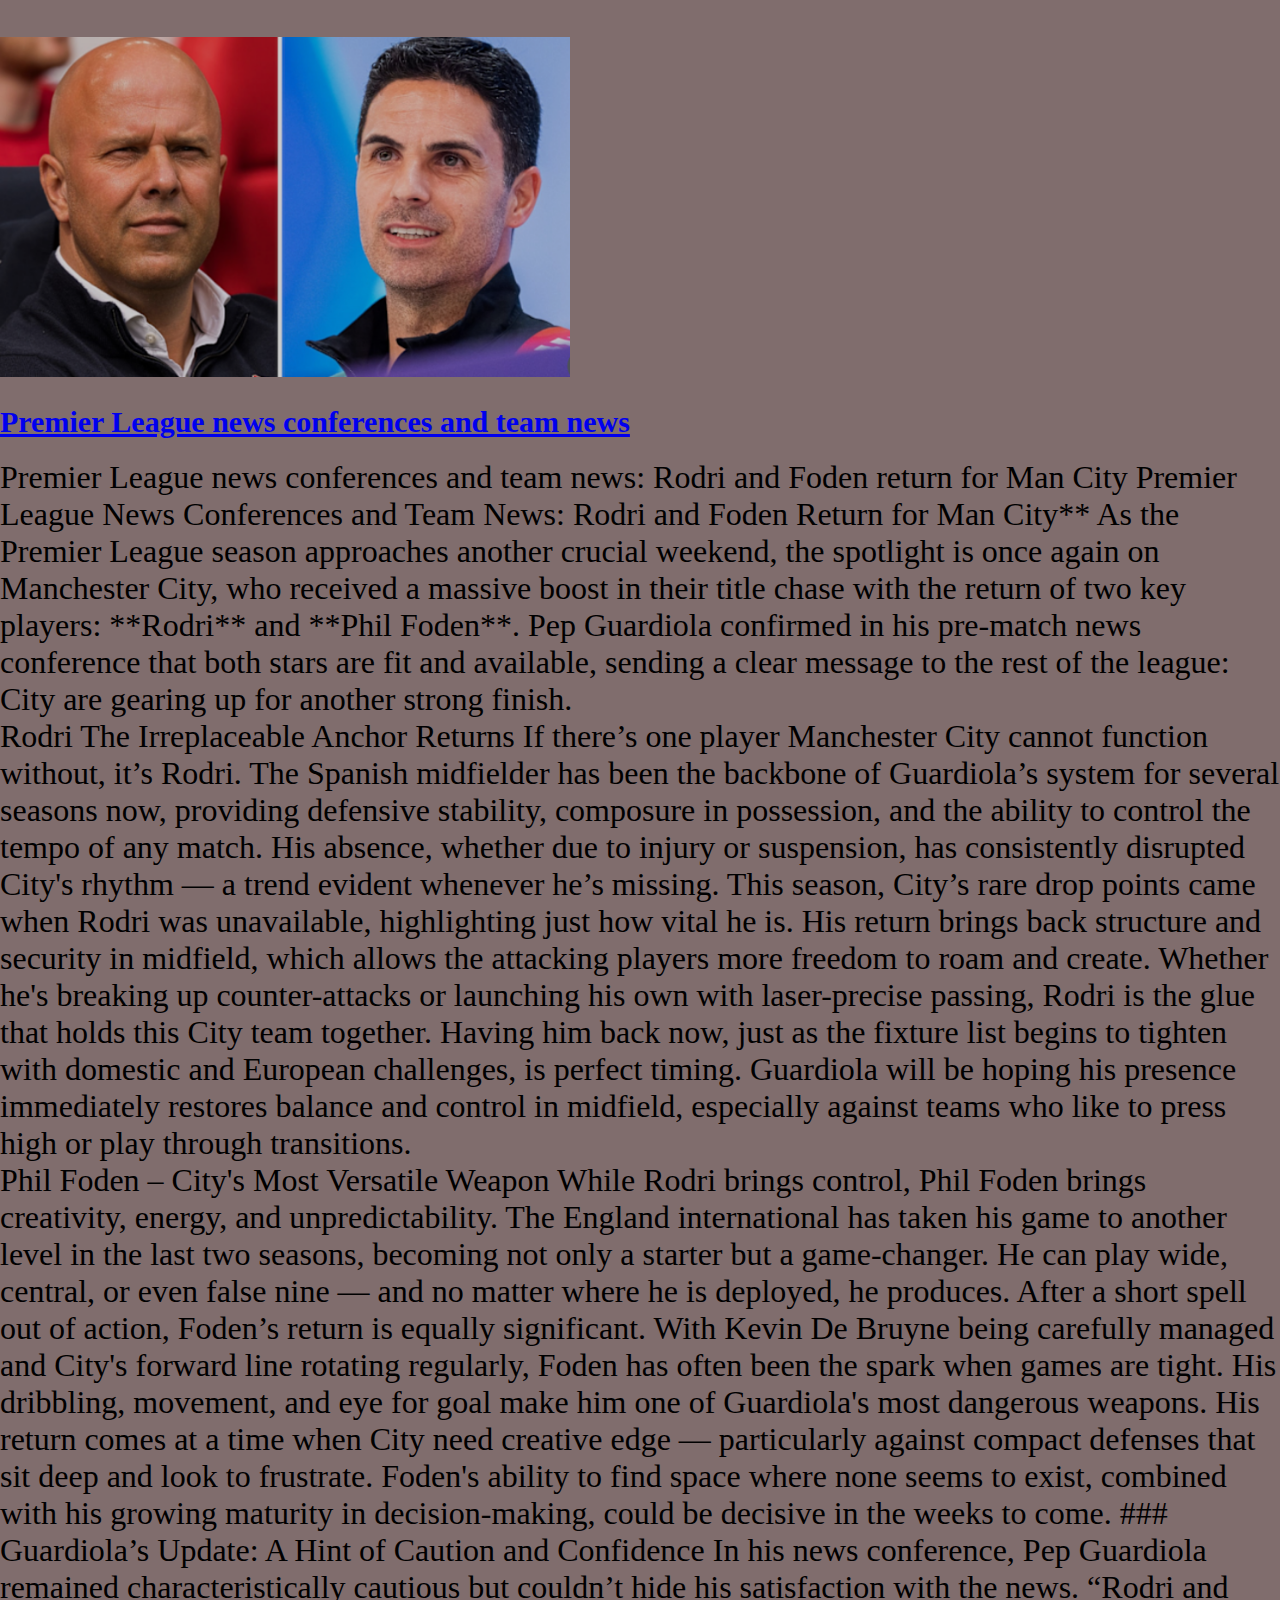
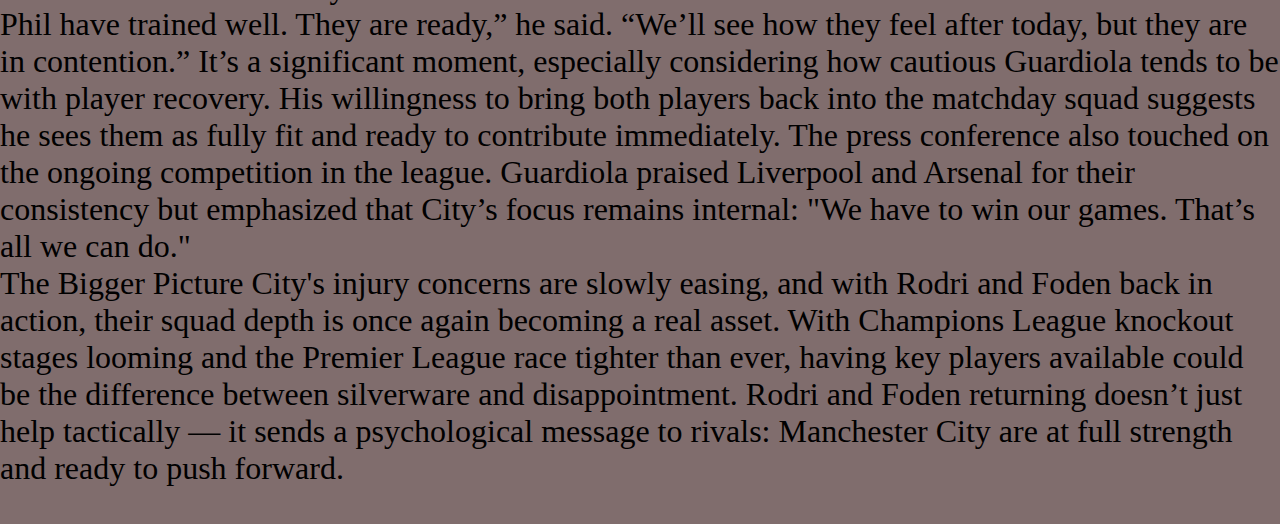
<file: Premier League.HTML>
<!DOCTYPE html>
<html lang="en">
  <head>
    <meta charset="UTF-8" />
    <meta name="viewport" content="width=device-width, initial-scale=1.0" />
    <title>Premier League news conferences and team news</title>
    <link rel="stylesheet" href="football.css" />
  </head>
  <body>
    <div class="Messi">
      <a href="chelsea.html"> <img src="Screenshot 2025-08-23 080437.png" /></a>
      <a href="chelsea.html"
        ><h1 class="Posts">Premier League news conferences and team news</h1></a
      >
      <div class="note">
        Premier League news conferences and team news: Rodri and Foden return
        for Man City Premier League News Conferences and Team News: Rodri and
        Foden Return for Man City** As the Premier League season approaches
        another crucial weekend, the spotlight is once again on Manchester City,
        who received a massive boost in their title chase with the return of two
        key players: **Rodri** and **Phil Foden**. Pep Guardiola confirmed in
        his pre-match news conference that both stars are fit and available,
        sending a clear message to the rest of the league: City are gearing up
        for another strong finish. <br />
        Rodri The Irreplaceable Anchor Returns If there’s one player Manchester
        City cannot function without, it’s Rodri. The Spanish midfielder has
        been the backbone of Guardiola’s system for several seasons now,
        providing defensive stability, composure in possession, and the ability
        to control the tempo of any match. His absence, whether due to injury or
        suspension, has consistently disrupted City's rhythm — a trend evident
        whenever he’s missing. This season, City’s rare drop points came when
        Rodri was unavailable, highlighting just how vital he is. His return
        brings back structure and security in midfield, which allows the
        attacking players more freedom to roam and create. Whether he's breaking
        up counter-attacks or launching his own with laser-precise passing,
        Rodri is the glue that holds this City team together. Having him back
        now, just as the fixture list begins to tighten with domestic and
        European challenges, is perfect timing. Guardiola will be hoping his
        presence immediately restores balance and control in midfield,
        especially against teams who like to press high or play through
        transitions. <br />
        Phil Foden – City's Most Versatile Weapon While Rodri brings control,
        Phil Foden brings creativity, energy, and unpredictability. The England
        international has taken his game to another level in the last two
        seasons, becoming not only a starter but a game-changer. He can play
        wide, central, or even false nine — and no matter where he is deployed,
        he produces. After a short spell out of action, Foden’s return is
        equally significant. With Kevin De Bruyne being carefully managed and
        City's forward line rotating regularly, Foden has often been the spark
        when games are tight. His dribbling, movement, and eye for goal make him
        one of Guardiola's most dangerous weapons. His return comes at a time
        when City need creative edge — particularly against compact defenses
        that sit deep and look to frustrate. Foden's ability to find space where
        none seems to exist, combined with his growing maturity in
        decision-making, could be decisive in the weeks to come. ### Guardiola’s
        Update: A Hint of Caution and Confidence In his news conference, Pep
        Guardiola remained characteristically cautious but couldn’t hide his
        satisfaction with the news. “Rodri and Phil have trained well. They are
        ready,” he said. “We’ll see how they feel after today, but they are in
        contention.” It’s a significant moment, especially considering how
        cautious Guardiola tends to be with player recovery. His willingness to
        bring both players back into the matchday squad suggests he sees them as
        fully fit and ready to contribute immediately. The press conference also
        touched on the ongoing competition in the league. Guardiola praised
        Liverpool and Arsenal for their consistency but emphasized that City’s
        focus remains internal: "We have to win our games. That’s all we can
        do." <br />The Bigger Picture City's injury concerns are slowly easing,
        and with Rodri and Foden back in action, their squad depth is once again
        becoming a real asset. With Champions League knockout stages looming and
        the Premier League race tighter than ever, having key players available
        could be the difference between silverware and disappointment. Rodri and
        Foden returning doesn’t just help tactically — it sends a psychological
        message to rivals: Manchester City are at full strength and ready to
        push forward.
      </div>
    </div>
  </body>
</html>
</file>
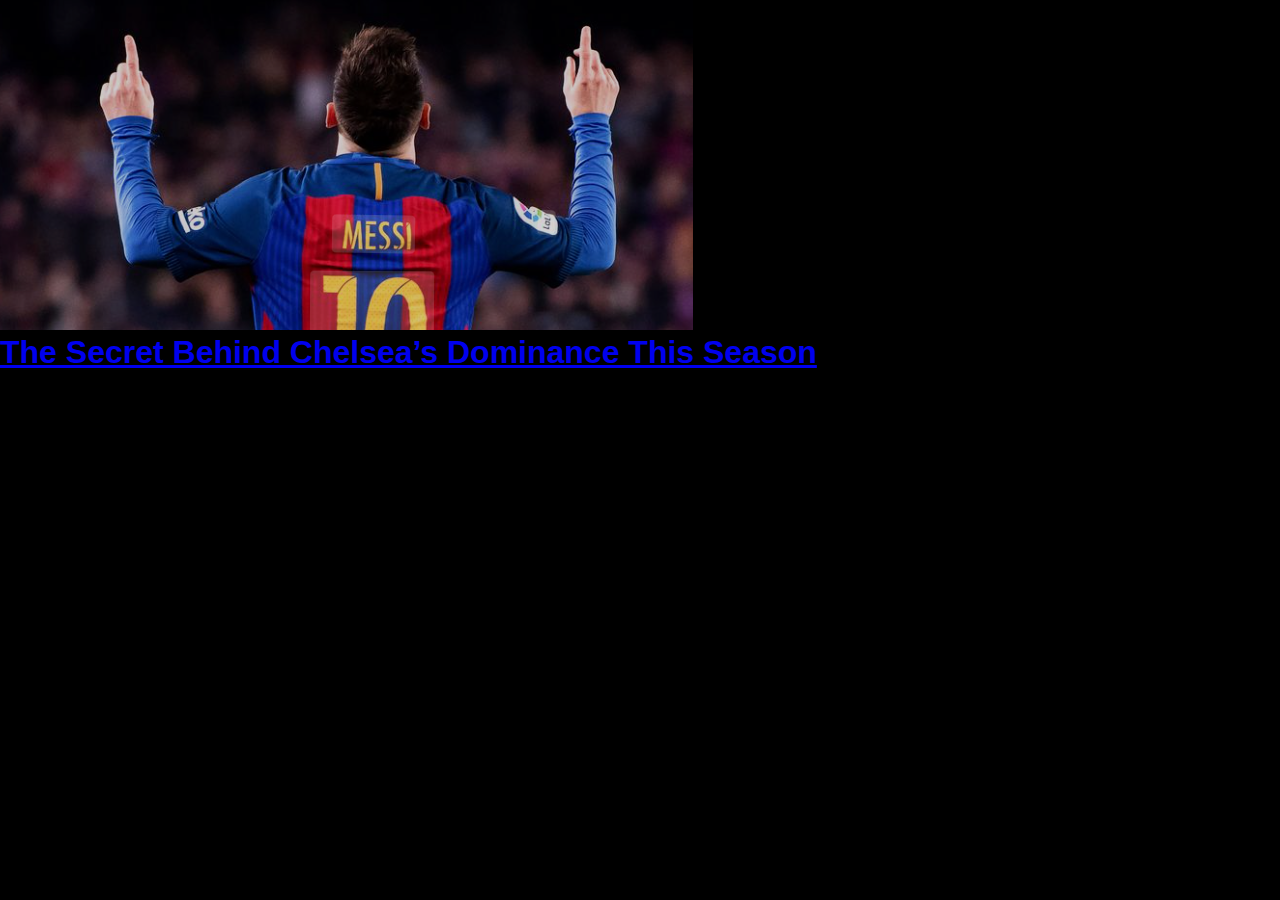
<file: secret chelsea.htm>
<!DOCTYPE html>
<html lang="en">
  <head>
    <meta charset="UTF-8" />
    <meta name="viewport" content="width=device-width, initial-scale=1.0" />
    <title>The Secret Behind Chelsea’s Dominance This Season</title>
    <link rel="stylesheet" href="style.css" />
  </head>
  <body>
    <div class="Messi">
      <a href="chelsea.html"> <img src="Screenshot 2025-07-19 164123.png" /></a>
      <a href="chelsea.html"
        ><h1 class="Posts">
          The Secret Behind Chelsea’s Dominance This Season
        </h1></a
      >
      <div class="note">
        Lamin Yamal Becoming a Man --- # **Lamine Yamal Becoming a Man: The Rise
        of a Generational Talent** In football, prodigies come and go. Some
        light up the youth stages but fail to adapt to the grueling demands of
        top-level football. But every now and then, a player comes along who
        doesn't just meet expectations — he redefines them. **Lamine Yamal**,
        the teenage sensation from Barcelona, is doing just that. At just 17
        years old, Yamal isn’t just breaking records — he’s maturing at a rate
        that suggests he’s no longer just a boy with potential, but a man ready
        to carry football’s future on his back. ### The Boy Wonder Born in July
        2007 in Esplugues de Llobregat, just outside Barcelona, Yamal’s journey
        started like so many others — in the streets and youth pitches of
        Catalonia. But it didn’t take long for FC Barcelona to notice his rare
        talent. He joined **La Masia**, the famed academy that produced the
        likes of Lionel Messi, Xavi, and Iniesta. It quickly became clear that
        Yamal wasn’t just another name in the system. He was different. Blessed
        with technical brilliance, vision beyond his years, and a fearless drive
        to take on defenders, he became the standout player in every youth
        category he played. He was often playing with kids two or three years
        older — and still dominating. But even with the La Masia badge, many
        youngsters never make it. What separates Yamal from others is not just
        his skill, but his mentality. ### Early Breakthrough at Barcelona Lamine
        Yamal made his **first-team debut for Barcelona in April 2023** — at the
        age of just **15**. That alone would have been a massive story. But it
        wasn’t just a symbolic appearance. It was a statement. He looked
        composed, confident, and capable of making an impact. Fast forward to
        the 2024/25 season, and Yamal has become a **regular starter** under
        Xavi and now Hansi Flick. He is not a squad filler or a future prospect
        waiting for minutes — he's one of the first names on the team sheet. In
        a club undergoing a period of transition, with financial constraints and
        rising expectations, Yamal has emerged as a beacon of hope. He’s played
        in **Champions League clashes**, **El Clásicos**, and **high-pressure La
        Liga matches** — and never looked out of place. ### More Than Just
        Talent What makes Yamal so compelling is that he’s not simply a winger
        with flashy dribbles. His game is layered. He can drop deep to collect
        the ball and link play like a seasoned midfielder. He makes intelligent
        runs, delivers accurate crosses, and has a knack for picking the right
        pass at the right time. And then there's his **defensive work rate** — a
        rare trait for a young, attacking player. He tracks back, presses, and
        shows a commitment to team play that speaks to his maturity. It’s not
        just the highlights that tell the story of Lamine Yamal. It’s the unseen
        moments — the intelligent decisions, the calm under pressure, the
        leadership through action — that are transforming him from a prodigy
        into a man. ### A Star on the International Stage Yamal's rise hasn't
        just been confined to club football. He’s now a **full international
        with Spain**, becoming their **youngest ever player** and **youngest
        goalscorer**. At the **2024 European Championship**, Yamal didn’t just
        participate — he shone. He scored vital goals, created chances, and was
        one of the tournament’s standout players despite being the youngest on
        the pitch. Representing a country with the footballing pedigree of
        Spain, and doing it with such poise, adds to the feeling that Yamal is
        not just part of this generation — **he may define it**. ### Handling
        the Pressure With fame, records, and headlines come the dangers: media
        hype, unrealistic expectations, and the risk of burnout. Many teenagers
        in football have buckled under the spotlight. But so far, Yamal has
        shown a level-headedness that’s rare. He speaks with humility, credits
        his coaches and teammates, and doesn't chase the limelight. Barcelona
        are also being cautious, managing his minutes, and surrounding him with
        mentors. This environment — competitive but nurturing — is helping Yamal
        make the difficult transition from **young talent** to **professional
        footballer**, and now to **leading man**. ### Becoming a Man – On and
        Off the Pitch There’s something symbolic about the phrase “becoming a
        man.” In football, it’s about more than age. It’s about responsibility.
        Influence. Grit. And perhaps most importantly, consistency. Lamine Yamal
        is starting to show all of these traits. Whether it’s starting in
        decisive matches, taking penalties in shootouts, or responding to tough
        physical battles — he doesn't shy away. He adapts. He learns. He leads.
        At just 17, he’s being trusted to play roles that most players don’t
        earn until their mid-twenties. ### The Road Ahead Lamine Yamal’s journey
        is only beginning. There will be challenges — dips in form, injuries, or
        moments of self-doubt. But if his current trajectory is any indication,
        he has the tools — mental and physical — to handle what comes his way.
        He’s not just a young boy living his dream. He’s becoming a man who
        might just shape the future of football. ---
      </div>
    </div>
  </body>
</html>
</file>
<file: football.css>
body {
    color: black;
    background-color: rgb(128, 109, 109);
    font-size: xx-large;
    display: inline;
}
img{
width: 600px;
    margin-left: -450px;
    padding-left: 420px;

  }
h4 {
    color: white;
}
.note {
    color: black;

}
h1 {
font-size: 30px;
}
</file>
<file: style.css>
*
{
    margin: 0;
    padding: 0;
    box-sizing: border-box;
    font-family: sans-serif;
}
body
 {
background: black;
min-height: 100vh;
overflow-x: hidden;
}
header
{
    position: absolute;
    top: 0;
    left: 0;
    width: 100%;
    height: 80px;
    background: #fff;
    padding: 20px 40px;
    display: flex;
    justify-content: space-between;
    align-items: center;
    box-shadow: 0 15px 15px rgba(0,0,0,0.05);
    position: fixed;
    left: 0;
    top: 0;
    z-index: 100;
}
.logo
{
    color: #333;
    text-decoration: none;
    font-size: 1.5rem;
    font-weight: 700;
    letter-spacing: 0.1en;
}
.group
{
    display: flex;
    align-items: center;
}
header ul
{
position: relative;
display: flex;
gap: 30px;
}
header ul li
{
    list-style: none;
}
header ul li a 
{
   position: relative;
   text-decoration: none;
   font-size: 1en; 
   color: #333;
   text-transform: uppercase;
   letter-spacing: 0.2en;
}
header ul li a::before
{
    content: "";
    position: absolute;
    bottom: -2px;
    width: 100%;
    height: 2px;
    background: #333;
    transform: scaleX(0);
    transition: transform 0.5s ease-in-out;
    transform-origin: right;
}
header ul li a:hover::before
{
    transform: scaleX(1);
    transform-origin: left;
}
header .search 
{
position: relative;
display: flex;
justify-content: center;
align-items: center;
font-size: 1.5em;
z-index: 10;
cursor: pointer;
}
.searchBox
{
    position: absolute;
    right: 103%;
    width: 100%;
    height: 100%;
    display: flex;
    background: #fff;
    align-items: center;
    padding: 0 38px;
    transition: 0.5s ease-in-out;
}
.searchBox.active
{
 right: 0;   
}
.searchBox input
{
    width: 100%;
    border: none;
    outline: none;
    height: 50px;
    color: #333;
    font-size: 1.25em;
    background: #fff;
    border-bottom: 1px solid rgba(0,0,0,0.5);

}
#main {
    padding: 80px;
    background-color: #ffffff;
}
.showcase-box {
    width: 430px;
    height: 250px;
    box-shadow: 5px 15px 30px rgba(0,0,0,0.3);
    border-radius: 10px;
    margin: 20px 10px 20px;
    overflow: hidden;
}
.showcase-box img {
    width: 100%;
    height: 100%;
    object-fit: cover;
    object-position: top;
}
.showcase-heading {
    padding: 30px;
    font-weight: 500;
    letter-spacing: 1px;
    text-decoration: uppercase;
    font-size: 1.2rem;
    color: #1a1a1a;
}
.slider-container {
    width: 50%;
    height: 10%;
    overflow: hidden;
    margin-left: 30%;
  }
  
  .slider {
    display: flex;
    transition: transform 0.5s ease;
  }
  
  .slider img {
    width: 100%;
    height: auto;
  }
.head {
    color: white;
}


  .posts {
    color: white;
  }
</file>
